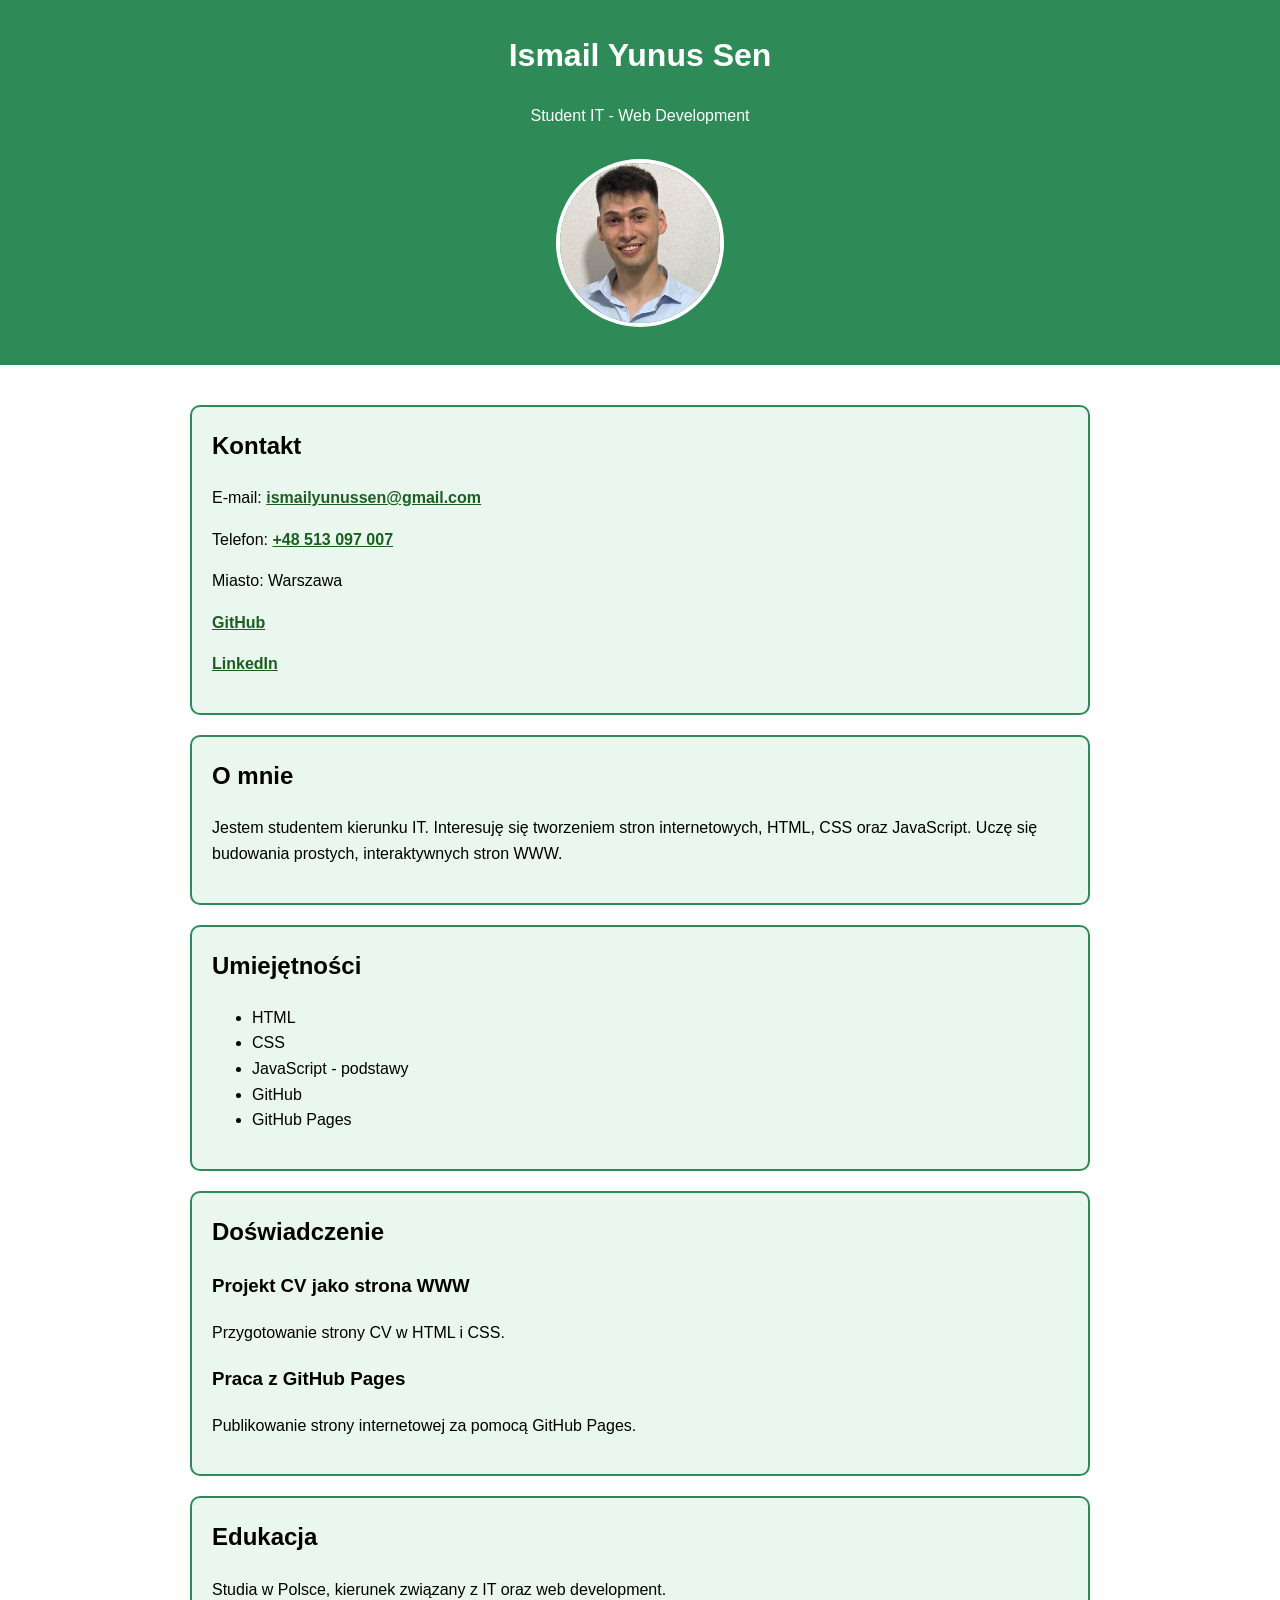
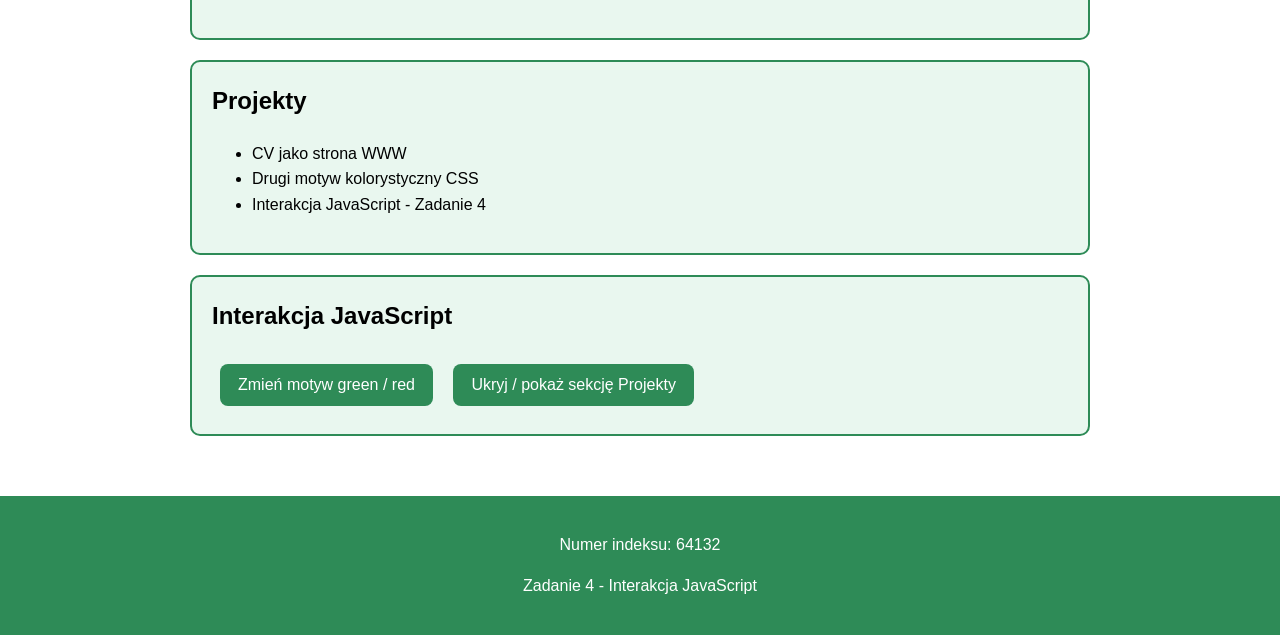
<file: zad4/index.html>
<!doctype html>
<html lang="pl">
<head>
  <meta charset="utf-8">
  <title>CV - Ismail Yunus Sen - Zadanie 4</title>
  <link rel="stylesheet" href="style.css">
</head>
<body class="green-theme">

  <!-- Numer indeksu: 64132 -->

  <header>
    <h1>Ismail Yunus Sen</h1>
    <p>Student IT - Web Development</p>
    <img src="profile.jpg" alt="Zdjęcie profilowe Ismail Yunus Sen" class="profile-photo">
  </header>

  <main>
    <section>
      <h2>Kontakt</h2>
      <p>E-mail: <a href="mailto:ismailyunussen@gmail.com">ismailyunussen@gmail.com</a></p>
      <p>Telefon: <a href="tel:+48513097007">+48 513 097 007</a></p>
      <p>Miasto: Warszawa</p>
      <p>
        <a href="https://github.com/IYNSSEN" target="_blank" rel="noopener noreferrer">GitHub</a>
      </p>
      <p>
        <a href="https://www.linkedin.com/in/iyunussen" target="_blank" rel="noopener noreferrer">LinkedIn</a>
      </p>
    </section>

    <section>
      <h2>O mnie</h2>
      <p>
        Jestem studentem kierunku IT. Interesuję się tworzeniem stron internetowych,
        HTML, CSS oraz JavaScript. Uczę się budowania prostych, interaktywnych stron WWW.
      </p>
    </section>

    <section>
      <h2>Umiejętności</h2>
      <ul>
        <li>HTML</li>
        <li>CSS</li>
        <li>JavaScript - podstawy</li>
        <li>GitHub</li>
        <li>GitHub Pages</li>
      </ul>
    </section>

    <section>
      <h2>Doświadczenie</h2>

      <article>
        <h3>Projekt CV jako strona WWW</h3>
        <p>Przygotowanie strony CV w HTML i CSS.</p>
      </article>

      <article>
        <h3>Praca z GitHub Pages</h3>
        <p>Publikowanie strony internetowej za pomocą GitHub Pages.</p>
      </article>
    </section>

    <section>
      <h2>Edukacja</h2>
      <p>Studia w Polsce, kierunek związany z IT oraz web development.</p>
    </section>

    <section id="projekty">
      <h2>Projekty</h2>
      <ul>
        <li>CV jako strona WWW</li>
        <li>Drugi motyw kolorystyczny CSS</li>
        <li>Interakcja JavaScript - Zadanie 4</li>
      </ul>
    </section>

    <section class="buttons">
      <h2>Interakcja JavaScript</h2>

      <button id="themeButton" type="button">
        Zmień motyw green / red
      </button>

      <button id="toggleProjectsButton" type="button">
        Ukryj / pokaż sekcję Projekty
      </button>
    </section>
  </main>

  <footer>
    <p>Numer indeksu: 64132</p>
    <p>Zadanie 4 - Interakcja JavaScript</p>
  </footer>

  <script src="script.js"></script>
</body>
</html>
</file>
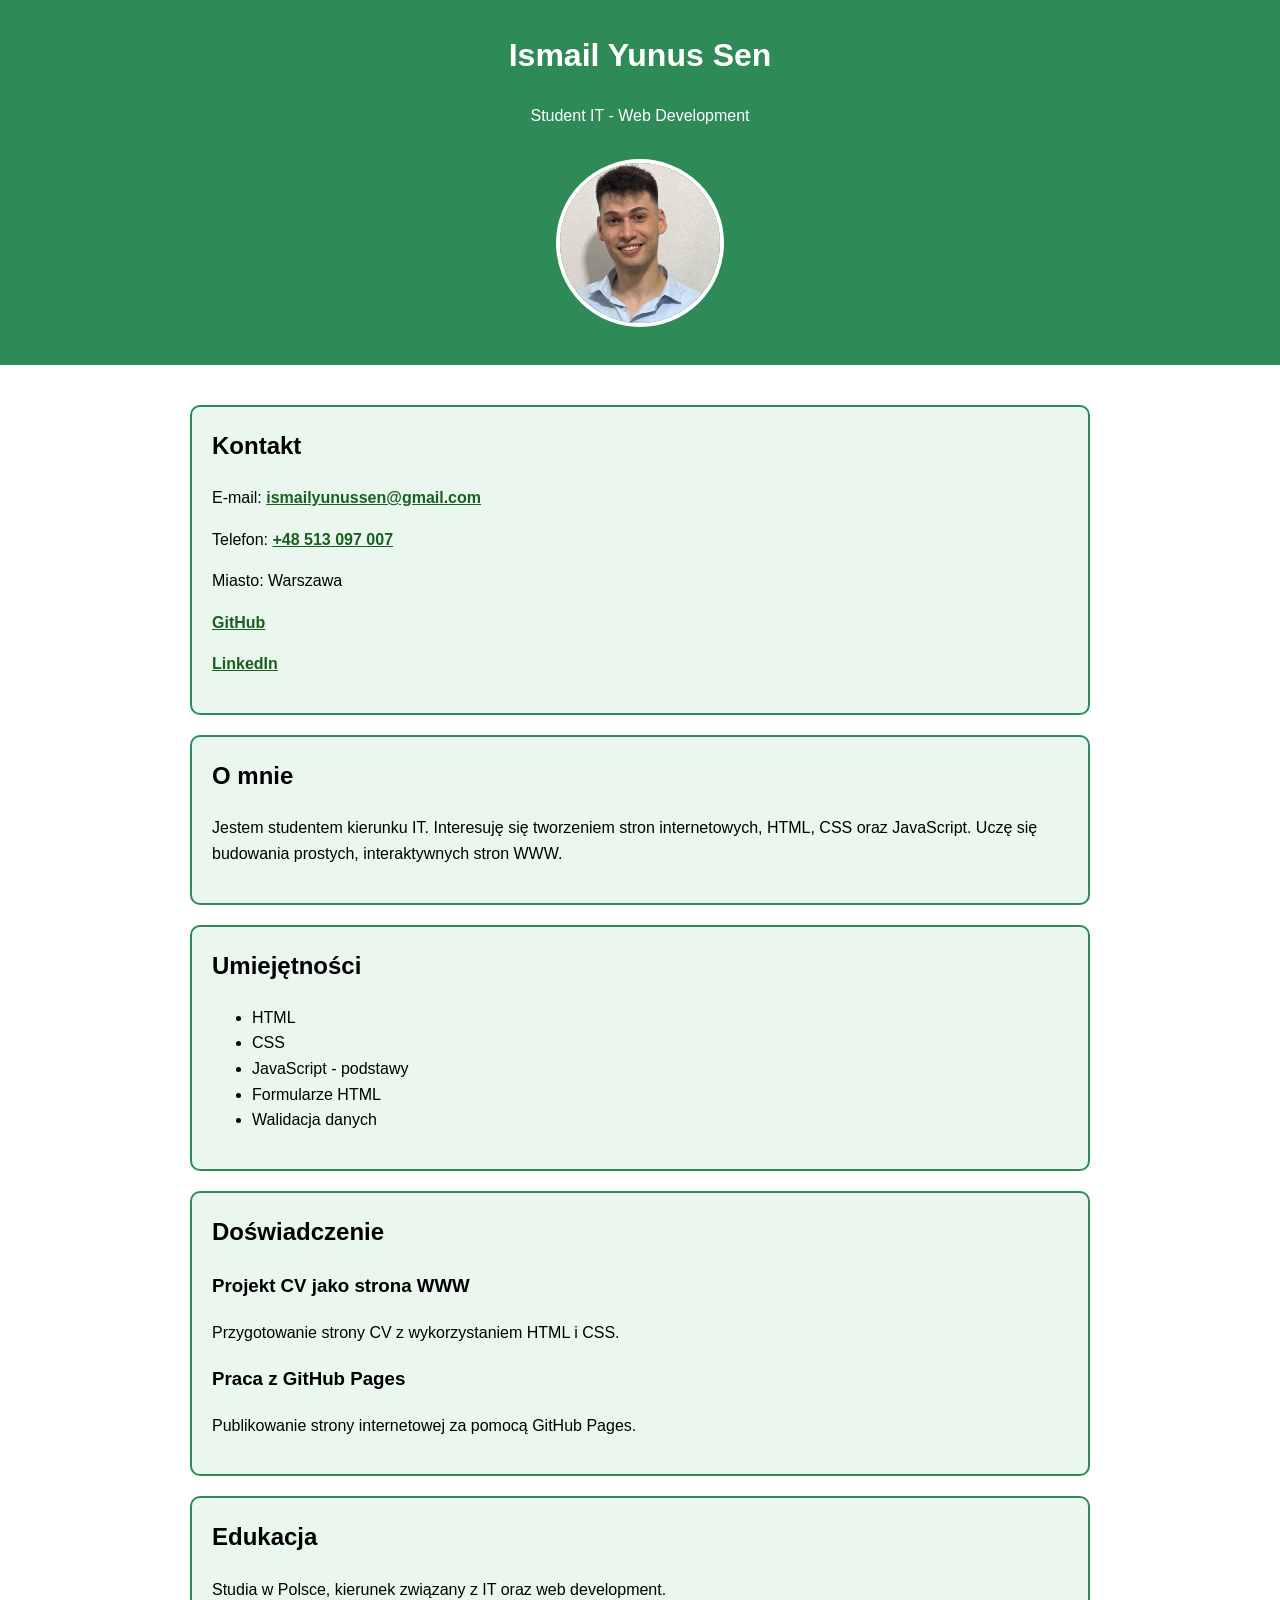
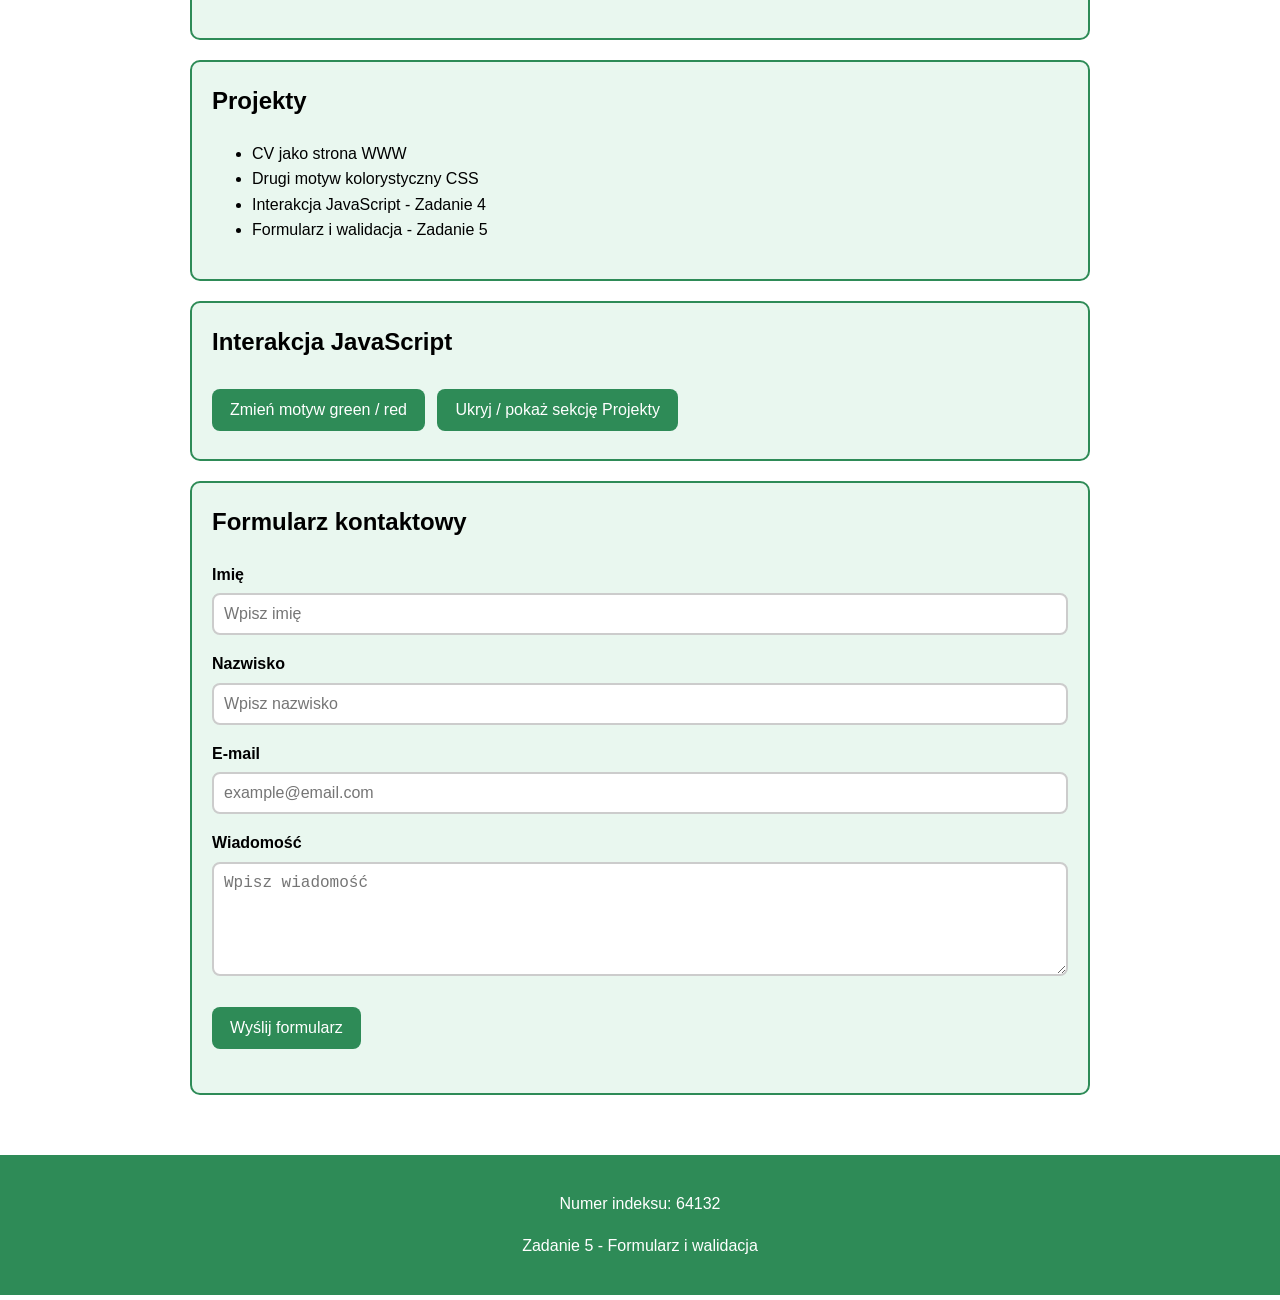
<file: zad5/index.html>
<!doctype html>
<html lang="pl">
<head>
  <meta charset="utf-8">
  <title>CV - Ismail Yunus Sen - Zadanie 5</title>
  <link rel="stylesheet" href="style.css">
</head>
<body class="green-theme">

  <!-- Numer indeksu: 64132 -->

  <header>
    <h1>Ismail Yunus Sen</h1>
    <p>Student IT - Web Development</p>
    <img src="profile.jpg" alt="Zdjęcie profilowe Ismail Yunus Sen" class="profile-photo">
  </header>

  <main>
    <section>
      <h2>Kontakt</h2>
      <p>E-mail: <a href="mailto:ismailyunussen@gmail.com">ismailyunussen@gmail.com</a></p>
      <p>Telefon: <a href="tel:+48513097007">+48 513 097 007</a></p>
      <p>Miasto: Warszawa</p>
      <p>
        <a href="https://github.com/IYNSSEN" target="_blank" rel="noopener noreferrer">GitHub</a>
      </p>
      <p>
        <a href="https://www.linkedin.com/in/iyunussen" target="_blank" rel="noopener noreferrer">LinkedIn</a>
      </p>
    </section>

    <section>
      <h2>O mnie</h2>
      <p>
        Jestem studentem kierunku IT. Interesuję się tworzeniem stron internetowych,
        HTML, CSS oraz JavaScript. Uczę się budowania prostych, interaktywnych stron WWW.
      </p>
    </section>

    <section>
      <h2>Umiejętności</h2>
      <ul>
        <li>HTML</li>
        <li>CSS</li>
        <li>JavaScript - podstawy</li>
        <li>Formularze HTML</li>
        <li>Walidacja danych</li>
      </ul>
    </section>

    <section>
      <h2>Doświadczenie</h2>

      <article>
        <h3>Projekt CV jako strona WWW</h3>
        <p>Przygotowanie strony CV z wykorzystaniem HTML i CSS.</p>
      </article>

      <article>
        <h3>Praca z GitHub Pages</h3>
        <p>Publikowanie strony internetowej za pomocą GitHub Pages.</p>
      </article>
    </section>

    <section>
      <h2>Edukacja</h2>
      <p>Studia w Polsce, kierunek związany z IT oraz web development.</p>
    </section>

    <section id="projekty">
      <h2>Projekty</h2>
      <ul>
        <li>CV jako strona WWW</li>
        <li>Drugi motyw kolorystyczny CSS</li>
        <li>Interakcja JavaScript - Zadanie 4</li>
        <li>Formularz i walidacja - Zadanie 5</li>
      </ul>
    </section>

    <section class="buttons">
      <h2>Interakcja JavaScript</h2>

      <button id="themeButton" type="button">
        Zmień motyw green / red
      </button>

      <button id="toggleProjectsButton" type="button">
        Ukryj / pokaż sekcję Projekty
      </button>
    </section>

    <section>
      <h2>Formularz kontaktowy</h2>

      <form id="contactForm" novalidate>
        <div class="form-group">
          <label for="firstName">Imię</label>
          <input type="text" id="firstName" name="firstName" placeholder="Wpisz imię">
          <p class="error" id="firstNameError"></p>
        </div>

        <div class="form-group">
          <label for="lastName">Nazwisko</label>
          <input type="text" id="lastName" name="lastName" placeholder="Wpisz nazwisko">
          <p class="error" id="lastNameError"></p>
        </div>

        <div class="form-group">
          <label for="email">E-mail</label>
          <input type="email" id="email" name="email" placeholder="example@email.com">
          <p class="error" id="emailError"></p>
        </div>

        <div class="form-group">
          <label for="message">Wiadomość</label>
          <textarea id="message" name="message" rows="5" placeholder="Wpisz wiadomość"></textarea>
          <p class="error" id="messageError"></p>
        </div>

        <button type="submit">Wyślij formularz</button>

        <p id="successMessage" class="success"></p>
      </form>
    </section>
  </main>

  <footer>
    <p>Numer indeksu: 64132</p>
    <p>Zadanie 5 - Formularz i walidacja</p>
  </footer>

  <script src="script.js"></script>
</body>
</html>
</file>
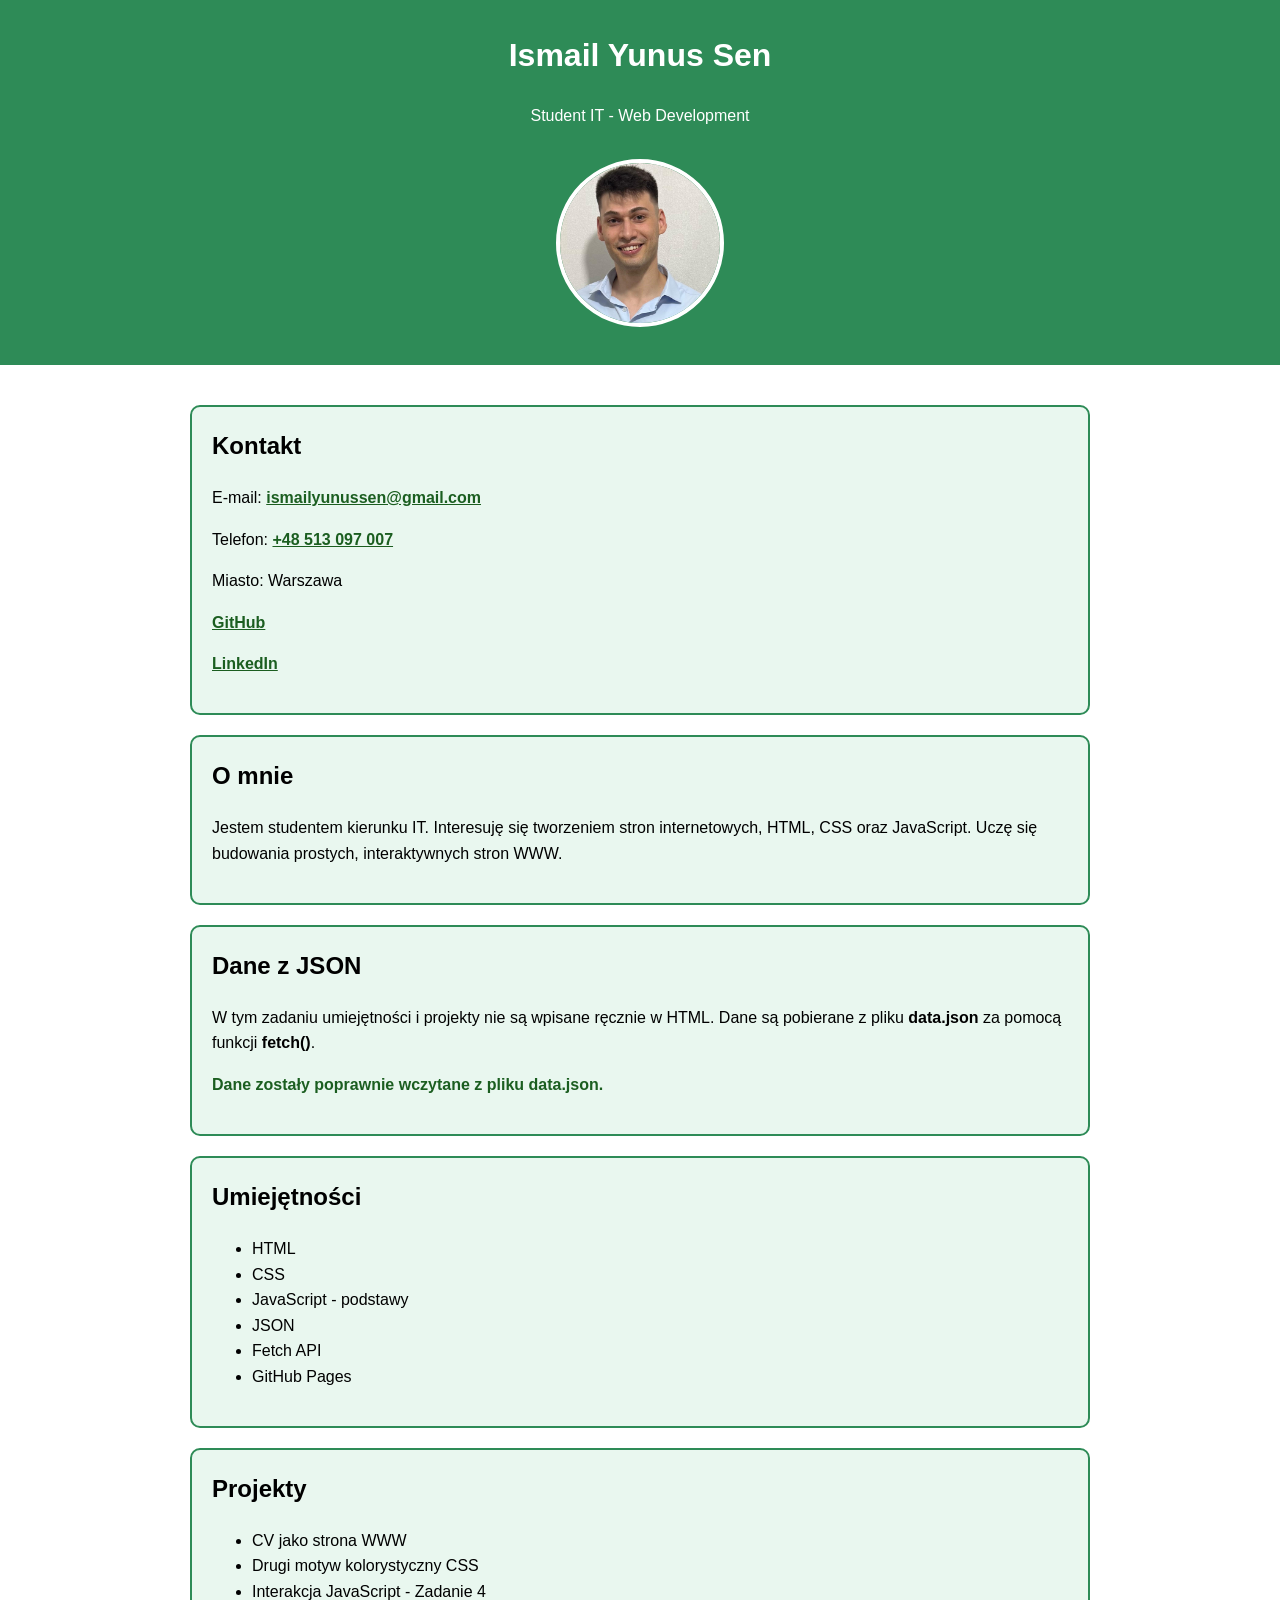
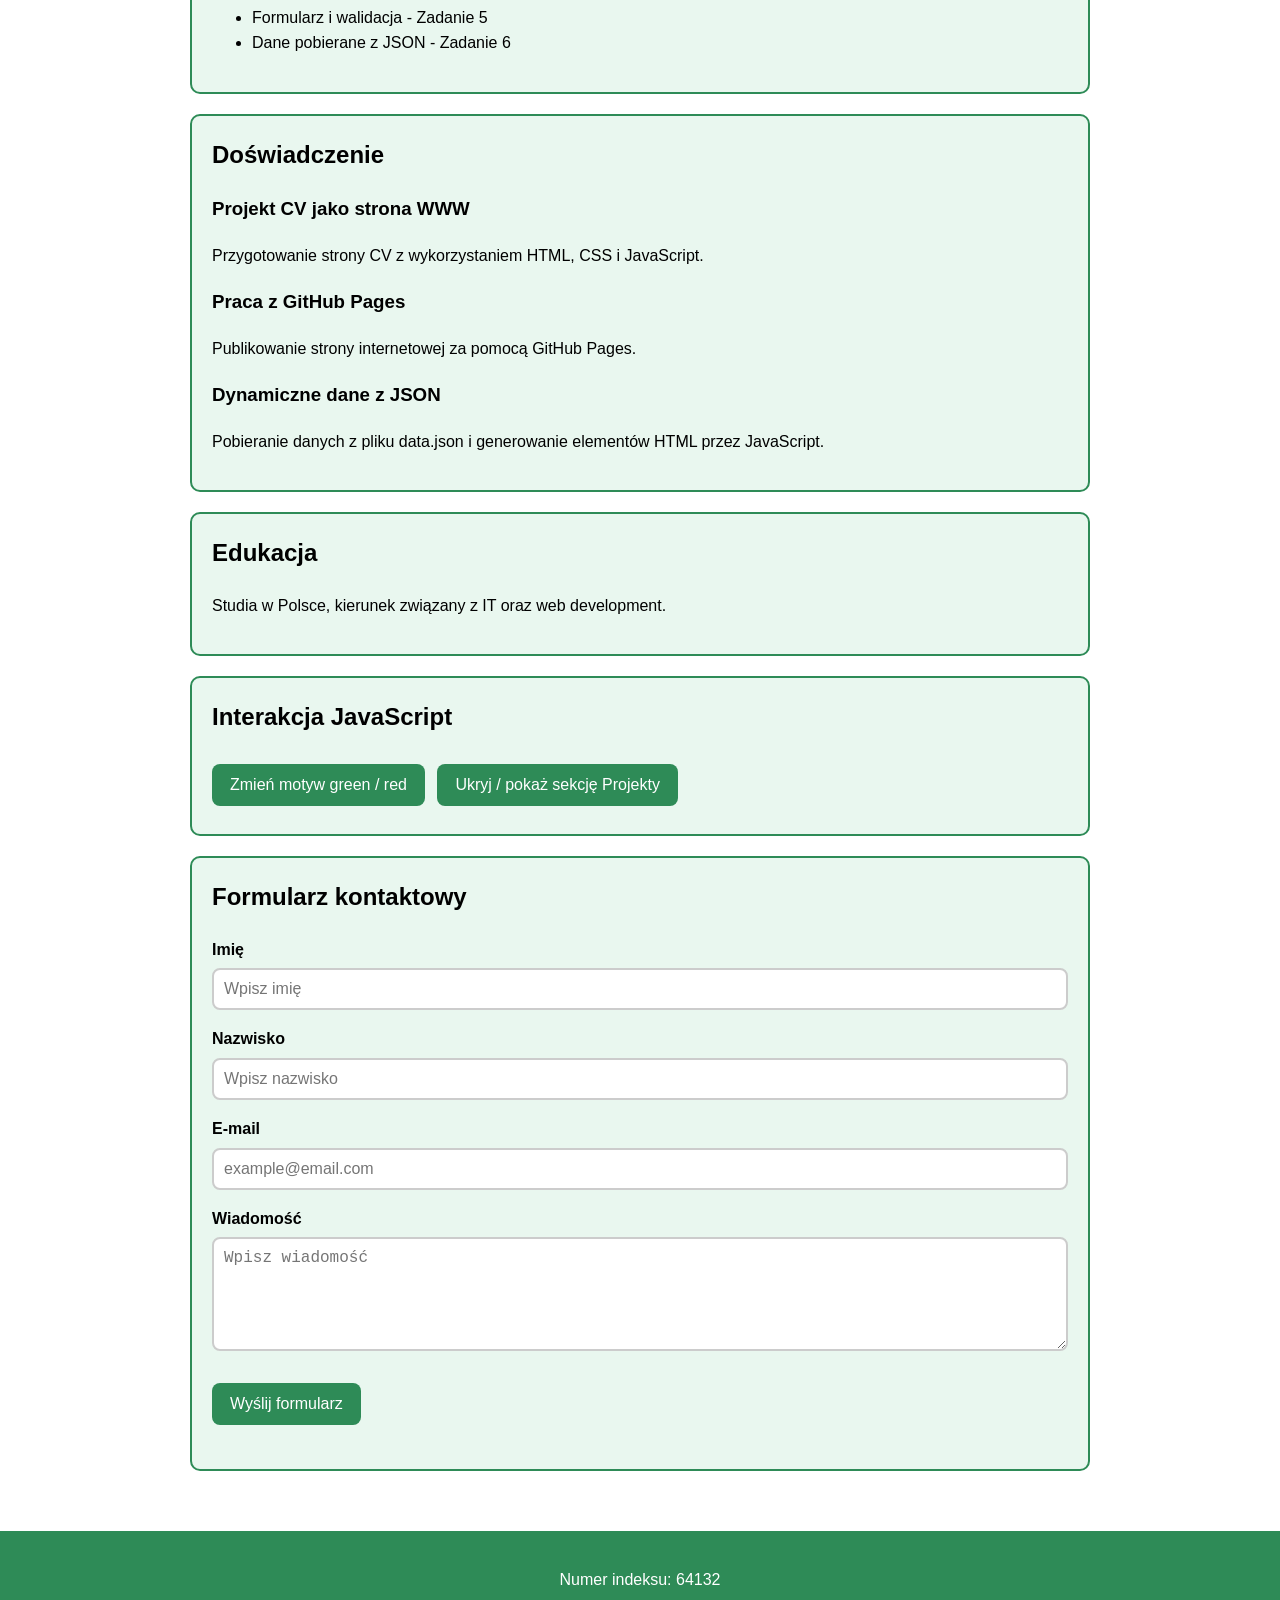
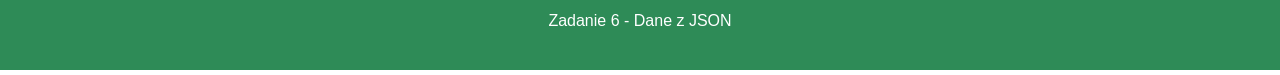
<file: zad6/index.html>
<!doctype html>
<html lang="pl">
<head>
  <meta charset="utf-8">
  <title>CV - Ismail Yunus Sen - Zadanie 6</title>
  <link rel="stylesheet" href="style.css">
</head>
<body class="green-theme">

  <!-- Numer indeksu: 64132 -->

  <header>
    <h1>Ismail Yunus Sen</h1>
    <p>Student IT - Web Development</p>
    <img src="profile.jpg" alt="Zdjęcie profilowe Ismail Yunus Sen" class="profile-photo">
  </header>

  <main>
    <section>
      <h2>Kontakt</h2>
      <p>E-mail: <a href="mailto:ismailyunussen@gmail.com">ismailyunussen@gmail.com</a></p>
      <p>Telefon: <a href="tel:+48513097007">+48 513 097 007</a></p>
      <p>Miasto: Warszawa</p>
      <p>
        <a href="https://github.com/IYNSSEN" target="_blank" rel="noopener noreferrer">GitHub</a>
      </p>
      <p>
        <a href="https://www.linkedin.com/in/iyunussen" target="_blank" rel="noopener noreferrer">LinkedIn</a>
      </p>
    </section>

    <section>
      <h2>O mnie</h2>
      <p>
        Jestem studentem kierunku IT. Interesuję się tworzeniem stron internetowych,
        HTML, CSS oraz JavaScript. Uczę się budowania prostych, interaktywnych stron WWW.
      </p>
    </section>

    <section>
      <h2>Dane z JSON</h2>
      <p>
        W tym zadaniu umiejętności i projekty nie są wpisane ręcznie w HTML.
        Dane są pobierane z pliku <strong>data.json</strong> za pomocą funkcji <strong>fetch()</strong>.
      </p>
      <p id="jsonStatus" class="success">Ładowanie danych z pliku JSON...</p>
    </section>

    <section>
      <h2>Umiejętności</h2>
      <ul id="skillsList"></ul>
    </section>

    <section id="projekty">
      <h2>Projekty</h2>
      <ul id="projectsList"></ul>
    </section>

    <section>
      <h2>Doświadczenie</h2>
      <div id="experienceList"></div>
    </section>

    <section>
      <h2>Edukacja</h2>
      <p>Studia w Polsce, kierunek związany z IT oraz web development.</p>
    </section>

    <section class="buttons">
      <h2>Interakcja JavaScript</h2>

      <button id="themeButton" type="button">
        Zmień motyw green / red
      </button>

      <button id="toggleProjectsButton" type="button">
        Ukryj / pokaż sekcję Projekty
      </button>
    </section>

    <section>
      <h2>Formularz kontaktowy</h2>

      <form id="contactForm" novalidate>
        <div class="form-group">
          <label for="firstName">Imię</label>
          <input type="text" id="firstName" name="firstName" placeholder="Wpisz imię">
          <p class="error" id="firstNameError"></p>
        </div>

        <div class="form-group">
          <label for="lastName">Nazwisko</label>
          <input type="text" id="lastName" name="lastName" placeholder="Wpisz nazwisko">
          <p class="error" id="lastNameError"></p>
        </div>

        <div class="form-group">
          <label for="email">E-mail</label>
          <input type="email" id="email" name="email" placeholder="example@email.com">
          <p class="error" id="emailError"></p>
        </div>

        <div class="form-group">
          <label for="message">Wiadomość</label>
          <textarea id="message" name="message" rows="5" placeholder="Wpisz wiadomość"></textarea>
          <p class="error" id="messageError"></p>
        </div>

        <button type="submit">Wyślij formularz</button>

        <p id="successMessage" class="success"></p>
      </form>
    </section>
  </main>

  <footer>
    <p>Numer indeksu: 64132</p>
    <p>Zadanie 6 - Dane z JSON</p>
  </footer>

  <script src="script.js"></script>
</body>
</html>
</file>
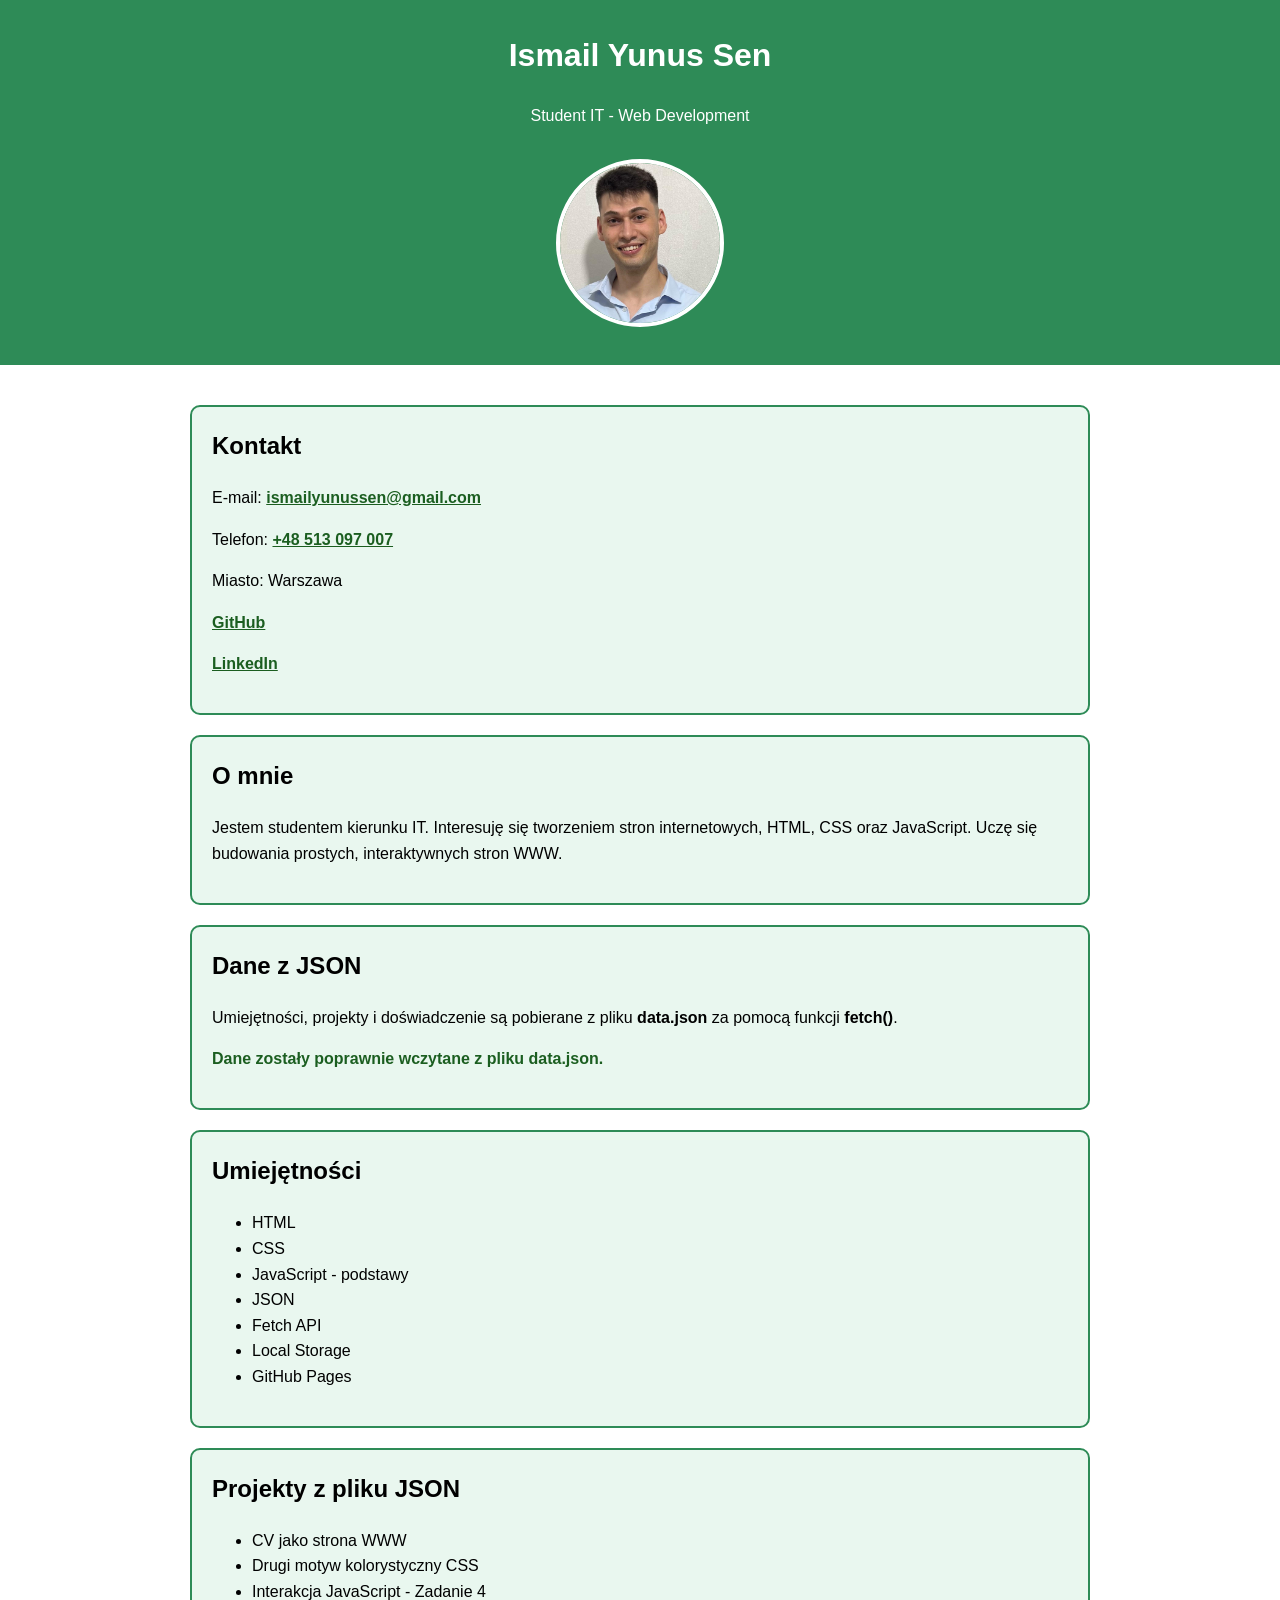
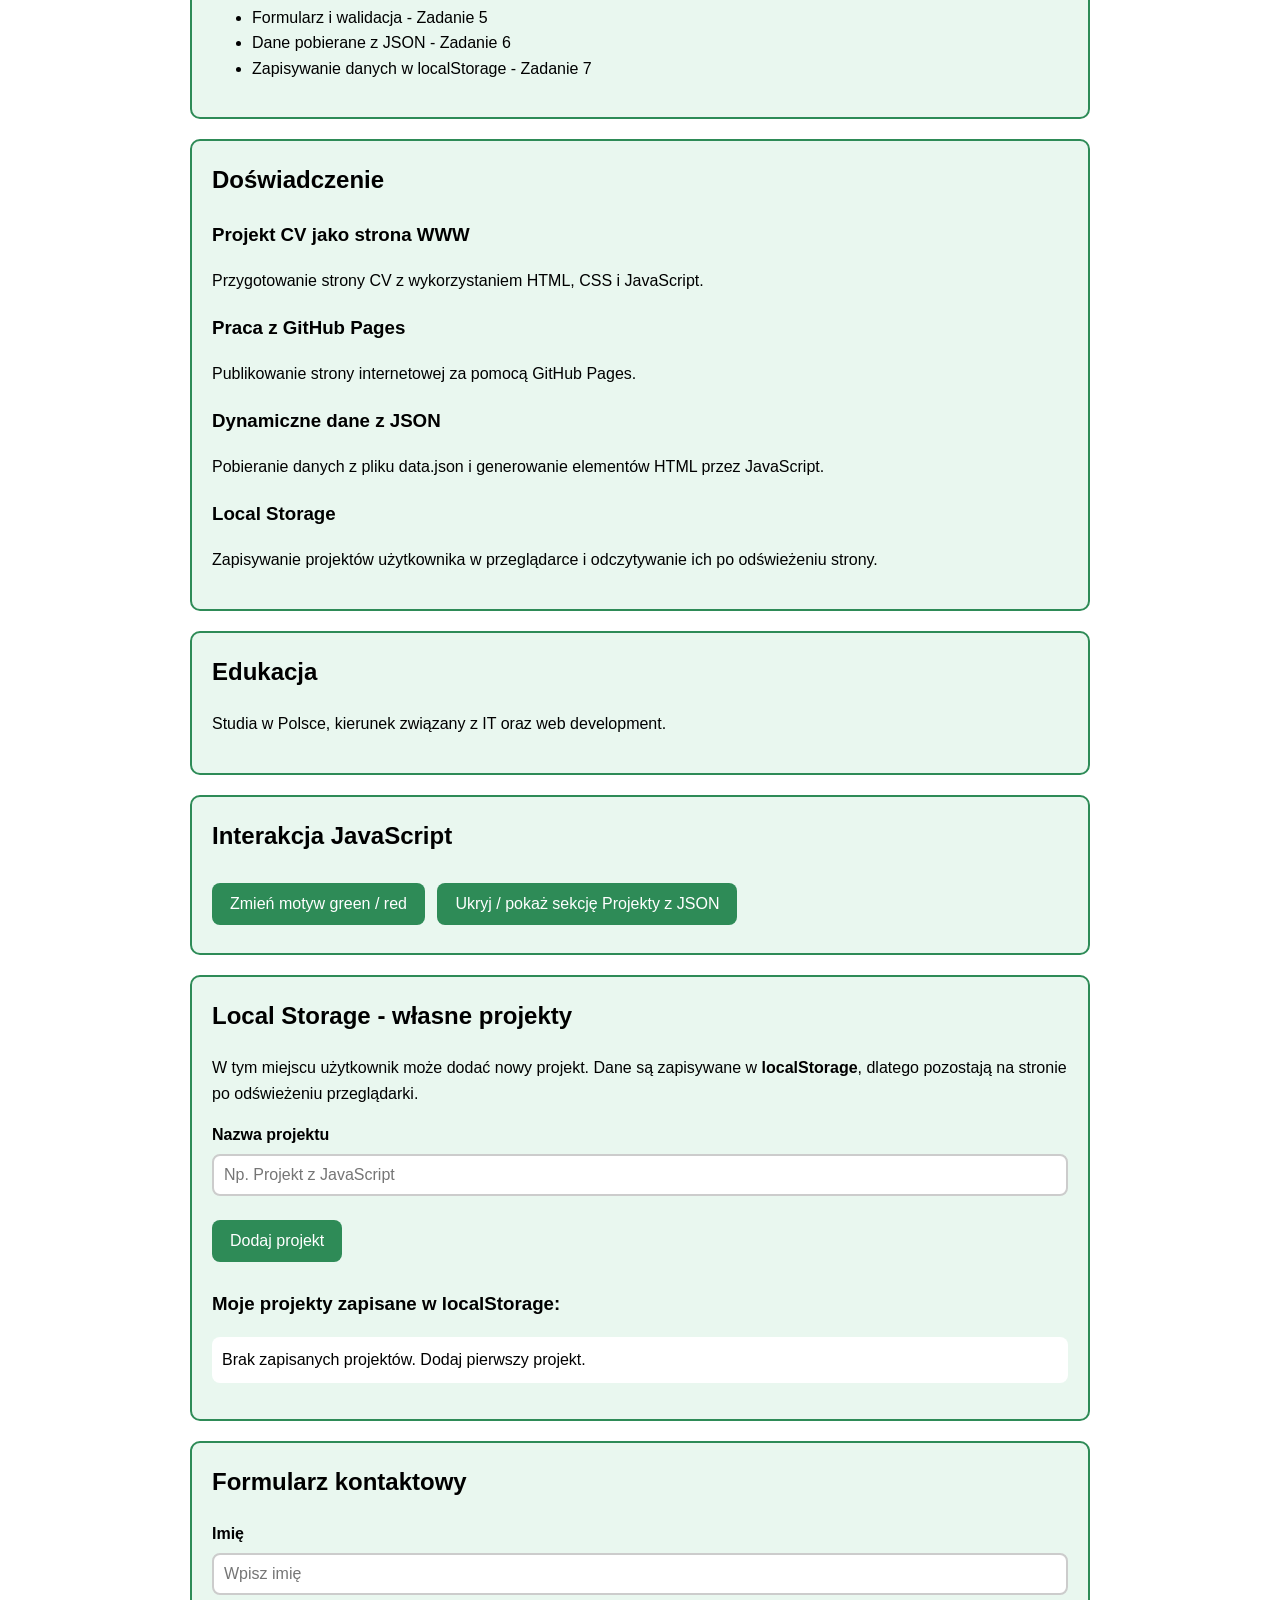
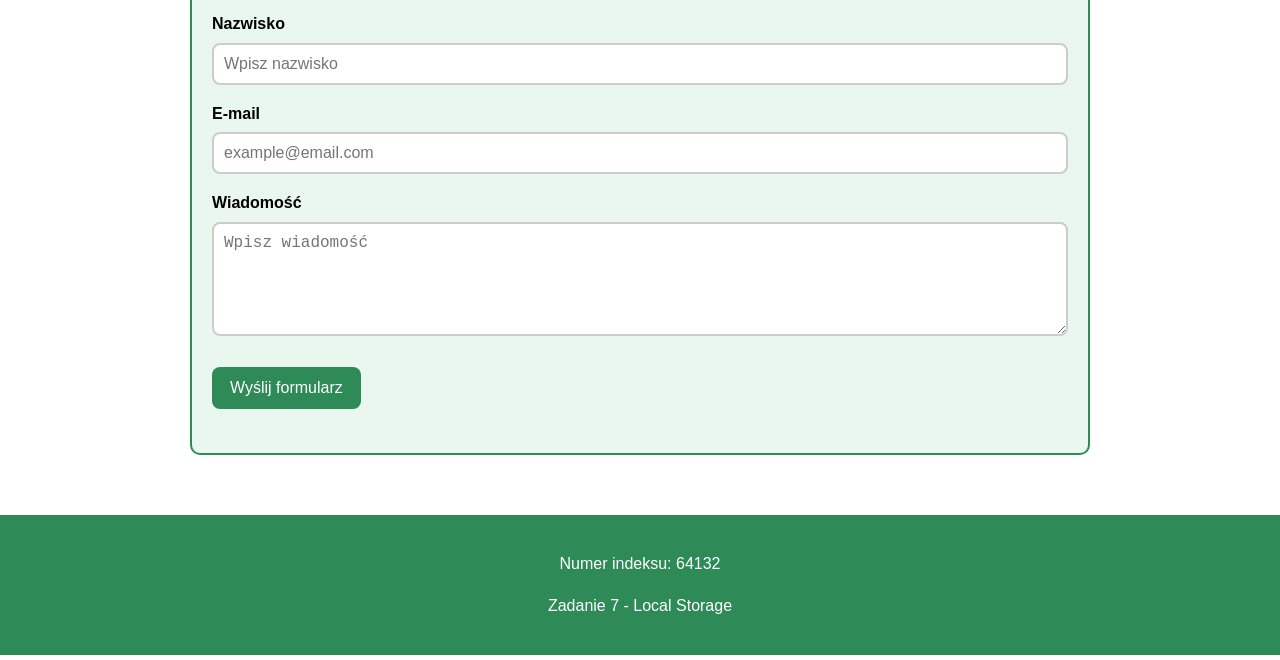
<file: zad7/index.html>
<!doctype html>
<html lang="pl">
<head>
  <meta charset="utf-8">
  <title>CV - Ismail Yunus Sen - Zadanie 7</title>
  <link rel="stylesheet" href="style.css">
</head>
<body class="green-theme">

  <!-- Numer indeksu: 64132 -->

  <header>
    <h1>Ismail Yunus Sen</h1>
    <p>Student IT - Web Development</p>
    <img src="profile.jpg" alt="Zdjęcie profilowe Ismail Yunus Sen" class="profile-photo">
  </header>

  <main>
    <section>
      <h2>Kontakt</h2>
      <p>E-mail: <a href="mailto:ismailyunussen@gmail.com">ismailyunussen@gmail.com</a></p>
      <p>Telefon: <a href="tel:+48513097007">+48 513 097 007</a></p>
      <p>Miasto: Warszawa</p>
      <p>
        <a href="https://github.com/IYNSSEN" target="_blank" rel="noopener noreferrer">GitHub</a>
      </p>
      <p>
        <a href="https://www.linkedin.com/in/iyunussen" target="_blank" rel="noopener noreferrer">LinkedIn</a>
      </p>
    </section>

    <section>
      <h2>O mnie</h2>
      <p>
        Jestem studentem kierunku IT. Interesuję się tworzeniem stron internetowych,
        HTML, CSS oraz JavaScript. Uczę się budowania prostych, interaktywnych stron WWW.
      </p>
    </section>

    <section>
      <h2>Dane z JSON</h2>
      <p>
        Umiejętności, projekty i doświadczenie są pobierane z pliku
        <strong>data.json</strong> za pomocą funkcji <strong>fetch()</strong>.
      </p>
      <p id="jsonStatus" class="success">Ładowanie danych z pliku JSON...</p>
    </section>

    <section>
      <h2>Umiejętności</h2>
      <ul id="skillsList"></ul>
    </section>

    <section id="projekty">
      <h2>Projekty z pliku JSON</h2>
      <ul id="projectsList"></ul>
    </section>

    <section>
      <h2>Doświadczenie</h2>
      <div id="experienceList"></div>
    </section>

    <section>
      <h2>Edukacja</h2>
      <p>Studia w Polsce, kierunek związany z IT oraz web development.</p>
    </section>

    <section class="buttons">
      <h2>Interakcja JavaScript</h2>

      <button id="themeButton" type="button">
        Zmień motyw green / red
      </button>

      <button id="toggleProjectsButton" type="button">
        Ukryj / pokaż sekcję Projekty z JSON
      </button>
    </section>

    <section>
      <h2>Local Storage - własne projekty</h2>
      <p>
        W tym miejscu użytkownik może dodać nowy projekt. Dane są zapisywane
        w <strong>localStorage</strong>, dlatego pozostają na stronie po odświeżeniu przeglądarki.
      </p>

      <form id="storageForm">
        <div class="form-group">
          <label for="projectInput">Nazwa projektu</label>
          <input type="text" id="projectInput" placeholder="Np. Projekt z JavaScript">
          <p class="error" id="storageError"></p>
        </div>

        <button type="submit">Dodaj projekt</button>
      </form>

      <h3>Moje projekty zapisane w localStorage:</h3>
      <ul id="localProjectsList" class="storage-list"></ul>
    </section>

    <section>
      <h2>Formularz kontaktowy</h2>

      <form id="contactForm" novalidate>
        <div class="form-group">
          <label for="firstName">Imię</label>
          <input type="text" id="firstName" name="firstName" placeholder="Wpisz imię">
          <p class="error" id="firstNameError"></p>
        </div>

        <div class="form-group">
          <label for="lastName">Nazwisko</label>
          <input type="text" id="lastName" name="lastName" placeholder="Wpisz nazwisko">
          <p class="error" id="lastNameError"></p>
        </div>

        <div class="form-group">
          <label for="email">E-mail</label>
          <input type="email" id="email" name="email" placeholder="example@email.com">
          <p class="error" id="emailError"></p>
        </div>

        <div class="form-group">
          <label for="message">Wiadomość</label>
          <textarea id="message" name="message" rows="5" placeholder="Wpisz wiadomość"></textarea>
          <p class="error" id="messageError"></p>
        </div>

        <button type="submit">Wyślij formularz</button>

        <p id="successMessage" class="success"></p>
      </form>
    </section>
  </main>

  <footer>
    <p>Numer indeksu: 64132</p>
    <p>Zadanie 7 - Local Storage</p>
  </footer>

  <script src="script.js"></script>
</body>
</html>
</file>
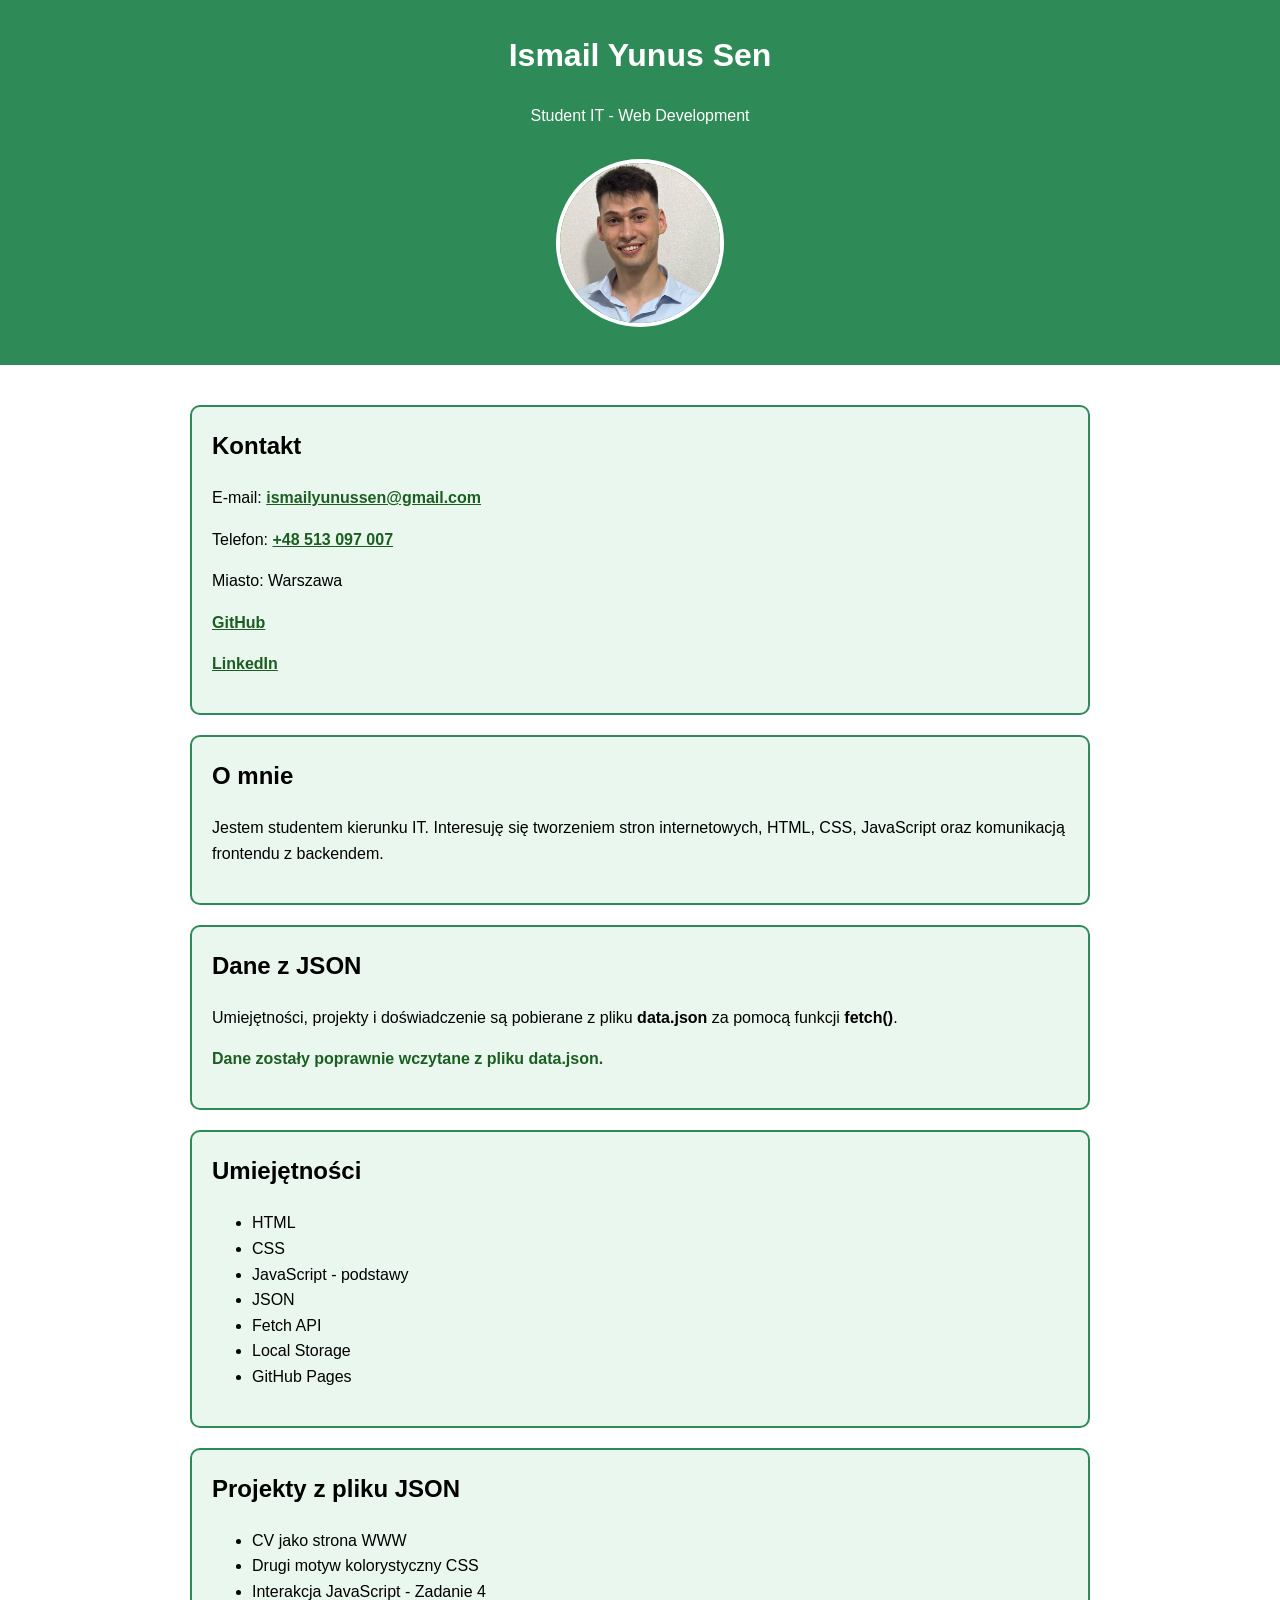
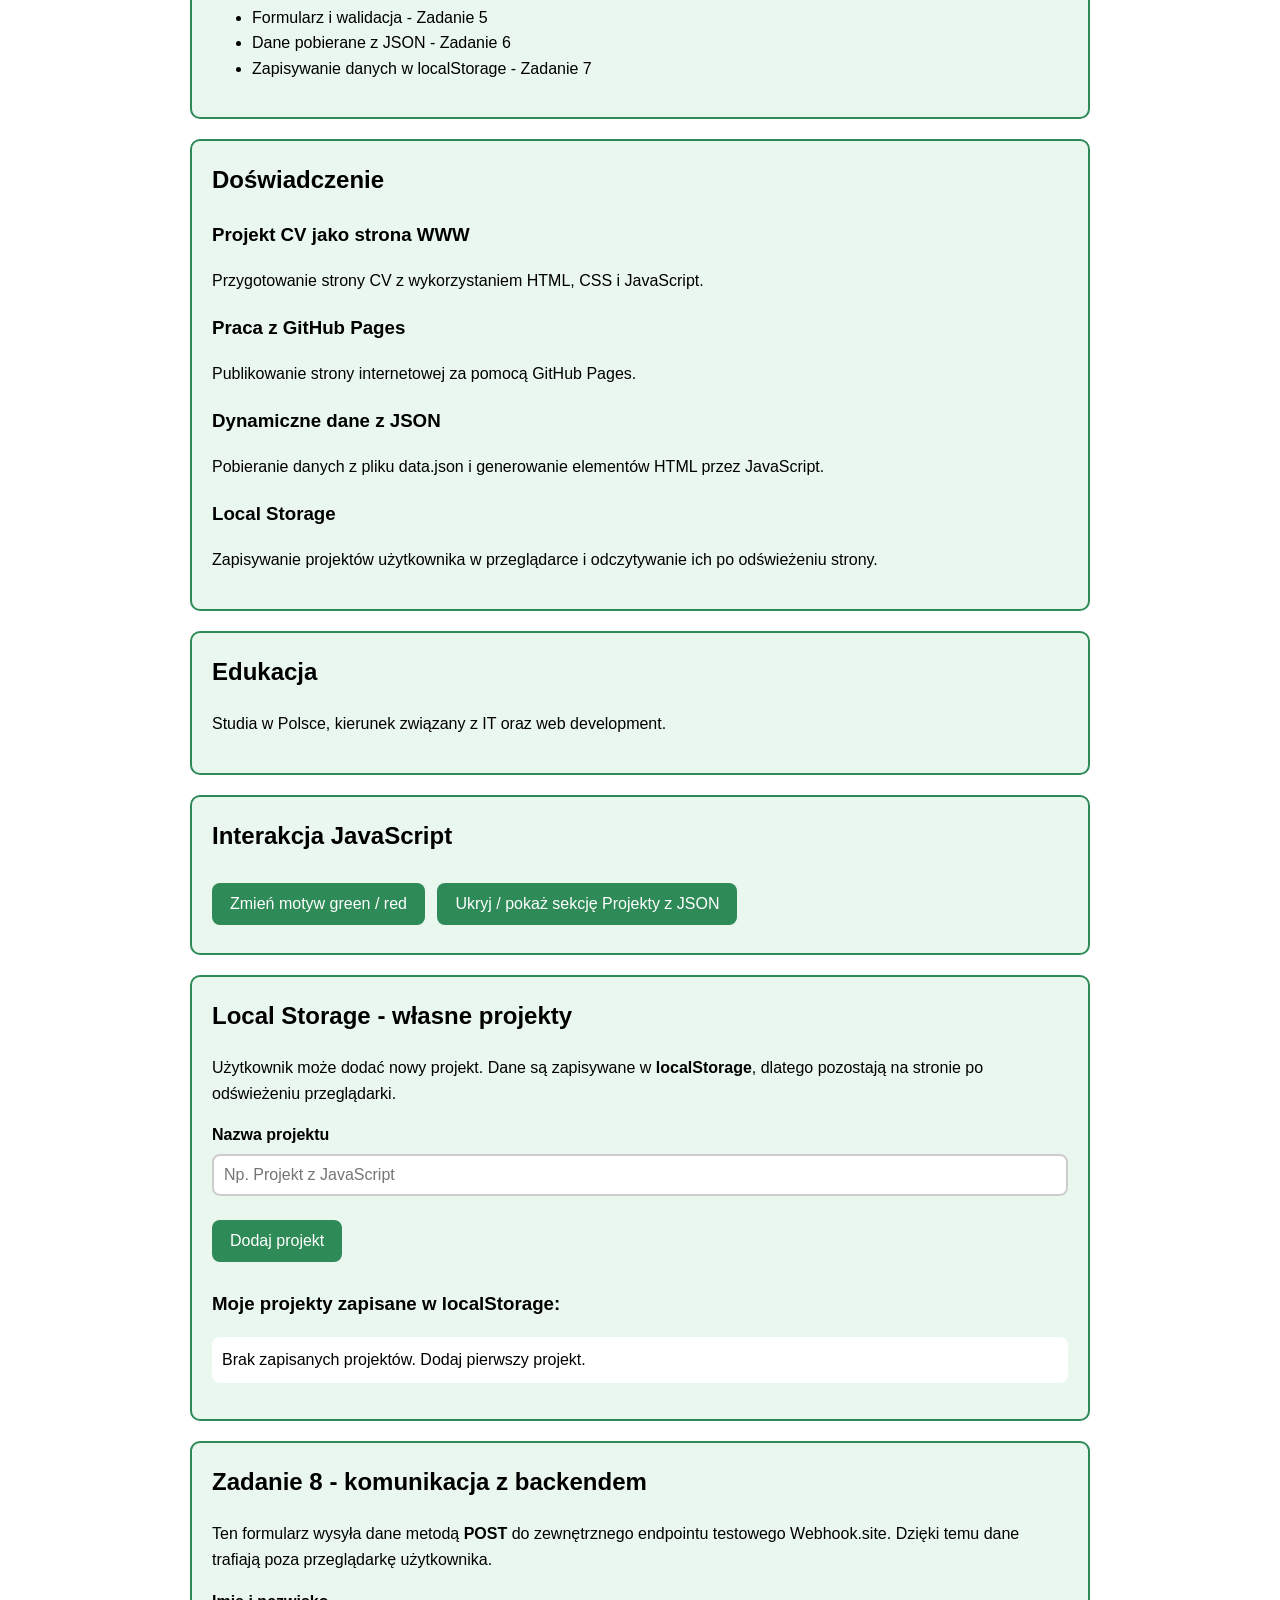
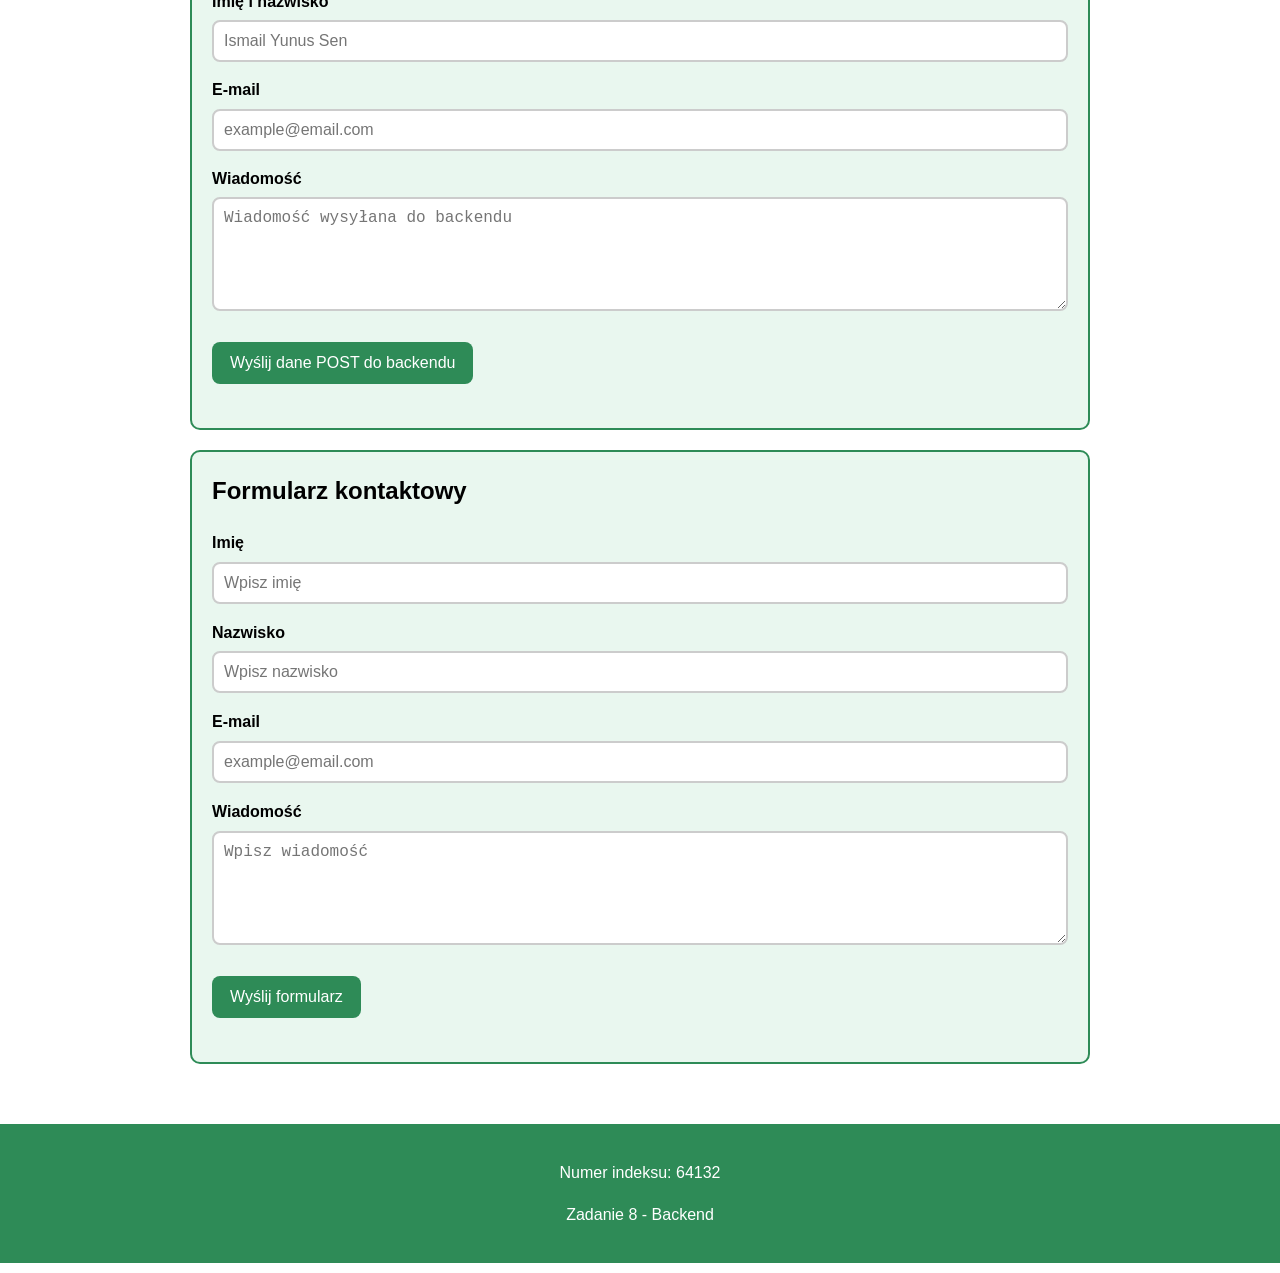
<file: zad8/index.html>
<!doctype html>
<html lang="pl">
<head>
  <meta charset="utf-8">
  <title>CV - Ismail Yunus Sen - Zadanie 8</title>
  <link rel="stylesheet" href="style.css">
</head>
<body class="green-theme">

  <!-- Numer indeksu: 64132 -->

  <header>
    <h1>Ismail Yunus Sen</h1>
    <p>Student IT - Web Development</p>
    <img src="profile.jpg" alt="Zdjęcie profilowe Ismail Yunus Sen" class="profile-photo">
  </header>

  <main>
    <section>
      <h2>Kontakt</h2>
      <p>E-mail: <a href="mailto:ismailyunussen@gmail.com">ismailyunussen@gmail.com</a></p>
      <p>Telefon: <a href="tel:+48513097007">+48 513 097 007</a></p>
      <p>Miasto: Warszawa</p>
      <p>
        <a href="https://github.com/IYNSSEN" target="_blank" rel="noopener noreferrer">GitHub</a>
      </p>
      <p>
        <a href="https://www.linkedin.com/in/iyunussen" target="_blank" rel="noopener noreferrer">LinkedIn</a>
      </p>
    </section>

    <section>
      <h2>O mnie</h2>
      <p>
        Jestem studentem kierunku IT. Interesuję się tworzeniem stron internetowych,
        HTML, CSS, JavaScript oraz komunikacją frontendu z backendem.
      </p>
    </section>

    <section>
      <h2>Dane z JSON</h2>
      <p>
        Umiejętności, projekty i doświadczenie są pobierane z pliku
        <strong>data.json</strong> za pomocą funkcji <strong>fetch()</strong>.
      </p>
      <p id="jsonStatus" class="success">Ładowanie danych z pliku JSON...</p>
    </section>

    <section>
      <h2>Umiejętności</h2>
      <ul id="skillsList"></ul>
    </section>

    <section id="projekty">
      <h2>Projekty z pliku JSON</h2>
      <ul id="projectsList"></ul>
    </section>

    <section>
      <h2>Doświadczenie</h2>
      <div id="experienceList"></div>
    </section>

    <section>
      <h2>Edukacja</h2>
      <p>Studia w Polsce, kierunek związany z IT oraz web development.</p>
    </section>

    <section class="buttons">
      <h2>Interakcja JavaScript</h2>

      <button id="themeButton" type="button">
        Zmień motyw green / red
      </button>

      <button id="toggleProjectsButton" type="button">
        Ukryj / pokaż sekcję Projekty z JSON
      </button>
    </section>

    <section>
      <h2>Local Storage - własne projekty</h2>
      <p>
        Użytkownik może dodać nowy projekt. Dane są zapisywane w
        <strong>localStorage</strong>, dlatego pozostają na stronie po odświeżeniu przeglądarki.
      </p>

      <form id="storageForm">
        <div class="form-group">
          <label for="projectInput">Nazwa projektu</label>
          <input type="text" id="projectInput" placeholder="Np. Projekt z JavaScript">
          <p class="error" id="storageError"></p>
        </div>

        <button type="submit">Dodaj projekt</button>
      </form>

      <h3>Moje projekty zapisane w localStorage:</h3>
      <ul id="localProjectsList" class="storage-list"></ul>
    </section>

    <section>
      <h2>Zadanie 8 - komunikacja z backendem</h2>
      <p>
        Ten formularz wysyła dane metodą <strong>POST</strong> do zewnętrznego endpointu
        testowego Webhook.site. Dzięki temu dane trafiają poza przeglądarkę użytkownika.
      </p>

      <form id="backendForm">
        <div class="form-group">
          <label for="backendName">Imię i nazwisko</label>
          <input type="text" id="backendName" placeholder="Ismail Yunus Sen">
        </div>

        <div class="form-group">
          <label for="backendEmail">E-mail</label>
          <input type="email" id="backendEmail" placeholder="example@email.com">
        </div>

        <div class="form-group">
          <label for="backendMessage">Wiadomość</label>
          <textarea id="backendMessage" rows="5" placeholder="Wiadomość wysyłana do backendu"></textarea>
        </div>

        <button type="submit">Wyślij dane POST do backendu</button>

        <p id="backendStatus" class="success"></p>
      </form>
    </section>

    <section>
      <h2>Formularz kontaktowy</h2>

      <form id="contactForm" novalidate>
        <div class="form-group">
          <label for="firstName">Imię</label>
          <input type="text" id="firstName" name="firstName" placeholder="Wpisz imię">
          <p class="error" id="firstNameError"></p>
        </div>

        <div class="form-group">
          <label for="lastName">Nazwisko</label>
          <input type="text" id="lastName" name="lastName" placeholder="Wpisz nazwisko">
          <p class="error" id="lastNameError"></p>
        </div>

        <div class="form-group">
          <label for="email">E-mail</label>
          <input type="email" id="email" name="email" placeholder="example@email.com">
          <p class="error" id="emailError"></p>
        </div>

        <div class="form-group">
          <label for="message">Wiadomość</label>
          <textarea id="message" name="message" rows="5" placeholder="Wpisz wiadomość"></textarea>
          <p class="error" id="messageError"></p>
        </div>

        <button type="submit">Wyślij formularz</button>

        <p id="successMessage" class="success"></p>
      </form>
    </section>
  </main>

  <footer>
    <p>Numer indeksu: 64132</p>
    <p>Zadanie 8 - Backend</p>
  </footer>

  <script src="script.js"></script>
</body>
</html>
</file>
<file: zad4/style.css>
body {
  font-family: Arial, sans-serif;
  margin: 0;
  padding: 0;
  line-height: 1.6;
}

header {
  color: white;
  text-align: center;
  padding: 30px;
}

.profile-photo {
  width: 160px;
  height: 160px;
  object-fit: cover;
  border-radius: 50%;
  border: 4px solid white;
  margin-top: 15px;
}

main {
  max-width: 900px;
  margin: 20px auto;
  padding: 20px;
}

section {
  margin-bottom: 20px;
  padding: 20px;
  border-radius: 10px;
}

h1, h2 {
  margin-top: 0;
}

a {
  font-weight: bold;
}

button {
  padding: 12px 18px;
  margin: 8px;
  border: none;
  border-radius: 8px;
  color: white;
  cursor: pointer;
  font-size: 16px;
}

footer {
  text-align: center;
  padding: 20px;
  color: white;
}

/* Motyw zielony */
.green-theme header,
.green-theme footer,
.green-theme button {
  background-color: #2e8b57;
}

.green-theme section {
  background-color: #e9f7ef;
  border: 2px solid #2e8b57;
}

.green-theme a {
  color: #1b5e20;
}

/* Motyw czerwony */
.red-theme header,
.red-theme footer,
.red-theme button {
  background-color: #b22222;
}

.red-theme section {
  background-color: #fdeaea;
  border: 2px solid #b22222;
}

.red-theme a {
  color: #8b0000;
}

.hidden {
  display: none;
}
</file>
<file: zad5/style.css>
body {
  font-family: Arial, sans-serif;
  margin: 0;
  padding: 0;
  line-height: 1.6;
}

header {
  color: white;
  text-align: center;
  padding: 30px;
}

.profile-photo {
  width: 160px;
  height: 160px;
  object-fit: cover;
  border-radius: 50%;
  border: 4px solid white;
  margin-top: 15px;
}

main {
  max-width: 900px;
  margin: 20px auto;
  padding: 20px;
}

section {
  margin-bottom: 20px;
  padding: 20px;
  border-radius: 10px;
}

h1, h2 {
  margin-top: 0;
}

a {
  font-weight: bold;
}

button {
  padding: 12px 18px;
  margin: 8px 8px 8px 0;
  border: none;
  border-radius: 8px;
  color: white;
  cursor: pointer;
  font-size: 16px;
}

footer {
  text-align: center;
  padding: 20px;
  color: white;
}

/* Formularz */
.form-group {
  margin-bottom: 15px;
}

label {
  display: block;
  font-weight: bold;
  margin-bottom: 6px;
}

input,
textarea {
  width: 100%;
  padding: 10px;
  border: 2px solid #cccccc;
  border-radius: 8px;
  font-size: 16px;
  box-sizing: border-box;
}

input:focus,
textarea:focus {
  outline: none;
}

.error {
  color: #b22222;
  font-weight: bold;
  margin-top: 5px;
}

.success {
  color: #1b5e20;
  font-weight: bold;
  margin-top: 15px;
}

/* Motyw zielony */
.green-theme header,
.green-theme footer,
.green-theme button {
  background-color: #2e8b57;
}

.green-theme section {
  background-color: #e9f7ef;
  border: 2px solid #2e8b57;
}

.green-theme a {
  color: #1b5e20;
}

.green-theme input:focus,
.green-theme textarea:focus {
  border-color: #2e8b57;
}

/* Motyw czerwony */
.red-theme header,
.red-theme footer,
.red-theme button {
  background-color: #b22222;
}

.red-theme section {
  background-color: #fdeaea;
  border: 2px solid #b22222;
}

.red-theme a {
  color: #8b0000;
}

.red-theme input:focus,
.red-theme textarea:focus {
  border-color: #b22222;
}

.hidden {
  display: none;
}
</file>
<file: zad6/style.css>
body {
  font-family: Arial, sans-serif;
  margin: 0;
  padding: 0;
  line-height: 1.6;
}

header {
  color: white;
  text-align: center;
  padding: 30px;
}

.profile-photo {
  width: 160px;
  height: 160px;
  object-fit: cover;
  border-radius: 50%;
  border: 4px solid white;
  margin-top: 15px;
}

main {
  max-width: 900px;
  margin: 20px auto;
  padding: 20px;
}

section {
  margin-bottom: 20px;
  padding: 20px;
  border-radius: 10px;
}

h1, h2 {
  margin-top: 0;
}

a {
  font-weight: bold;
}

button {
  padding: 12px 18px;
  margin: 8px 8px 8px 0;
  border: none;
  border-radius: 8px;
  color: white;
  cursor: pointer;
  font-size: 16px;
}

footer {
  text-align: center;
  padding: 20px;
  color: white;
}

/* Formularz */
.form-group {
  margin-bottom: 15px;
}

label {
  display: block;
  font-weight: bold;
  margin-bottom: 6px;
}

input,
textarea {
  width: 100%;
  padding: 10px;
  border: 2px solid #cccccc;
  border-radius: 8px;
  font-size: 16px;
  box-sizing: border-box;
}

input:focus,
textarea:focus {
  outline: none;
}

.error {
  color: #b22222;
  font-weight: bold;
  margin-top: 5px;
}

.success {
  color: #1b5e20;
  font-weight: bold;
  margin-top: 15px;
}

.json-note {
  font-size: 14px;
  font-style: italic;
}

.dynamic-item {
  margin-bottom: 10px;
}

/* Motyw zielony */
.green-theme header,
.green-theme footer,
.green-theme button {
  background-color: #2e8b57;
}

.green-theme section {
  background-color: #e9f7ef;
  border: 2px solid #2e8b57;
}

.green-theme a {
  color: #1b5e20;
}

.green-theme input:focus,
.green-theme textarea:focus {
  border-color: #2e8b57;
}

/* Motyw czerwony */
.red-theme header,
.red-theme footer,
.red-theme button {
  background-color: #b22222;
}

.red-theme section {
  background-color: #fdeaea;
  border: 2px solid #b22222;
}

.red-theme a {
  color: #8b0000;
}

.red-theme input:focus,
.red-theme textarea:focus {
  border-color: #b22222;
}

.hidden {
  display: none;
}
</file>
<file: zad7/style.css>
body {
  font-family: Arial, sans-serif;
  margin: 0;
  padding: 0;
  line-height: 1.6;
}

header {
  color: white;
  text-align: center;
  padding: 30px;
}

.profile-photo {
  width: 160px;
  height: 160px;
  object-fit: cover;
  border-radius: 50%;
  border: 4px solid white;
  margin-top: 15px;
}

main {
  max-width: 900px;
  margin: 20px auto;
  padding: 20px;
}

section {
  margin-bottom: 20px;
  padding: 20px;
  border-radius: 10px;
}

h1, h2 {
  margin-top: 0;
}

a {
  font-weight: bold;
}

button {
  padding: 12px 18px;
  margin: 8px 8px 8px 0;
  border: none;
  border-radius: 8px;
  color: white;
  cursor: pointer;
  font-size: 16px;
}

footer {
  text-align: center;
  padding: 20px;
  color: white;
}

/* Formularz */
.form-group {
  margin-bottom: 15px;
}

label {
  display: block;
  font-weight: bold;
  margin-bottom: 6px;
}

input,
textarea {
  width: 100%;
  padding: 10px;
  border: 2px solid #cccccc;
  border-radius: 8px;
  font-size: 16px;
  box-sizing: border-box;
}

input:focus,
textarea:focus {
  outline: none;
}

.error {
  color: #b22222;
  font-weight: bold;
  margin-top: 5px;
}

.success {
  color: #1b5e20;
  font-weight: bold;
  margin-top: 15px;
}

.dynamic-item {
  margin-bottom: 10px;
}

/* Local Storage */
.storage-list {
  padding-left: 0;
  list-style: none;
}

.storage-list li {
  display: flex;
  justify-content: space-between;
  align-items: center;
  gap: 12px;
  padding: 10px;
  margin-bottom: 8px;
  border-radius: 8px;
  background-color: white;
}

.delete-button {
  background-color: #444444;
  padding: 8px 12px;
  font-size: 14px;
}

/* Motyw zielony */
.green-theme header,
.green-theme footer,
.green-theme button {
  background-color: #2e8b57;
}

.green-theme section {
  background-color: #e9f7ef;
  border: 2px solid #2e8b57;
}

.green-theme a {
  color: #1b5e20;
}

.green-theme input:focus,
.green-theme textarea:focus {
  border-color: #2e8b57;
}

/* Motyw czerwony */
.red-theme header,
.red-theme footer,
.red-theme button {
  background-color: #b22222;
}

.red-theme section {
  background-color: #fdeaea;
  border: 2px solid #b22222;
}

.red-theme a {
  color: #8b0000;
}

.red-theme input:focus,
.red-theme textarea:focus {
  border-color: #b22222;
}

.hidden {
  display: none;
}
</file>
<file: zad8/style.css>
body {
  font-family: Arial, sans-serif;
  margin: 0;
  padding: 0;
  line-height: 1.6;
}

header {
  color: white;
  text-align: center;
  padding: 30px;
}

.profile-photo {
  width: 160px;
  height: 160px;
  object-fit: cover;
  border-radius: 50%;
  border: 4px solid white;
  margin-top: 15px;
}

main {
  max-width: 900px;
  margin: 20px auto;
  padding: 20px;
}

section {
  margin-bottom: 20px;
  padding: 20px;
  border-radius: 10px;
}

h1, h2 {
  margin-top: 0;
}

a {
  font-weight: bold;
}

button {
  padding: 12px 18px;
  margin: 8px 8px 8px 0;
  border: none;
  border-radius: 8px;
  color: white;
  cursor: pointer;
  font-size: 16px;
}

button:hover {
  opacity: 0.9;
}

footer {
  text-align: center;
  padding: 20px;
  color: white;
}

/* Formularze */
.form-group {
  margin-bottom: 15px;
}

label {
  display: block;
  font-weight: bold;
  margin-bottom: 6px;
}

input,
textarea {
  width: 100%;
  padding: 10px;
  border: 2px solid #cccccc;
  border-radius: 8px;
  font-size: 16px;
  box-sizing: border-box;
}

input:focus,
textarea:focus {
  outline: none;
}

.error {
  color: #b22222;
  font-weight: bold;
  margin-top: 5px;
}

.success {
  color: #1b5e20;
  font-weight: bold;
  margin-top: 15px;
}

.dynamic-item {
  margin-bottom: 10px;
}

/* Local Storage */
.storage-list {
  padding-left: 0;
  list-style: none;
}

.storage-list li {
  display: flex;
  justify-content: space-between;
  align-items: center;
  gap: 12px;
  padding: 10px;
  margin-bottom: 8px;
  border-radius: 8px;
  background-color: white;
}

.delete-button {
  background-color: #444444;
  padding: 8px 12px;
  font-size: 14px;
}

/* Motyw zielony */
.green-theme header,
.green-theme footer,
.green-theme button {
  background-color: #2e8b57;
}

.green-theme section {
  background-color: #e9f7ef;
  border: 2px solid #2e8b57;
}

.green-theme a {
  color: #1b5e20;
}

.green-theme input:focus,
.green-theme textarea:focus {
  border-color: #2e8b57;
}

/* Motyw czerwony */
.red-theme header,
.red-theme footer,
.red-theme button {
  background-color: #b22222;
}

.red-theme section {
  background-color: #fdeaea;
  border: 2px solid #b22222;
}

.red-theme a {
  color: #8b0000;
}

.red-theme input:focus,
.red-theme textarea:focus {
  border-color: #b22222;
}

.hidden {
  display: none;
}
</file>
